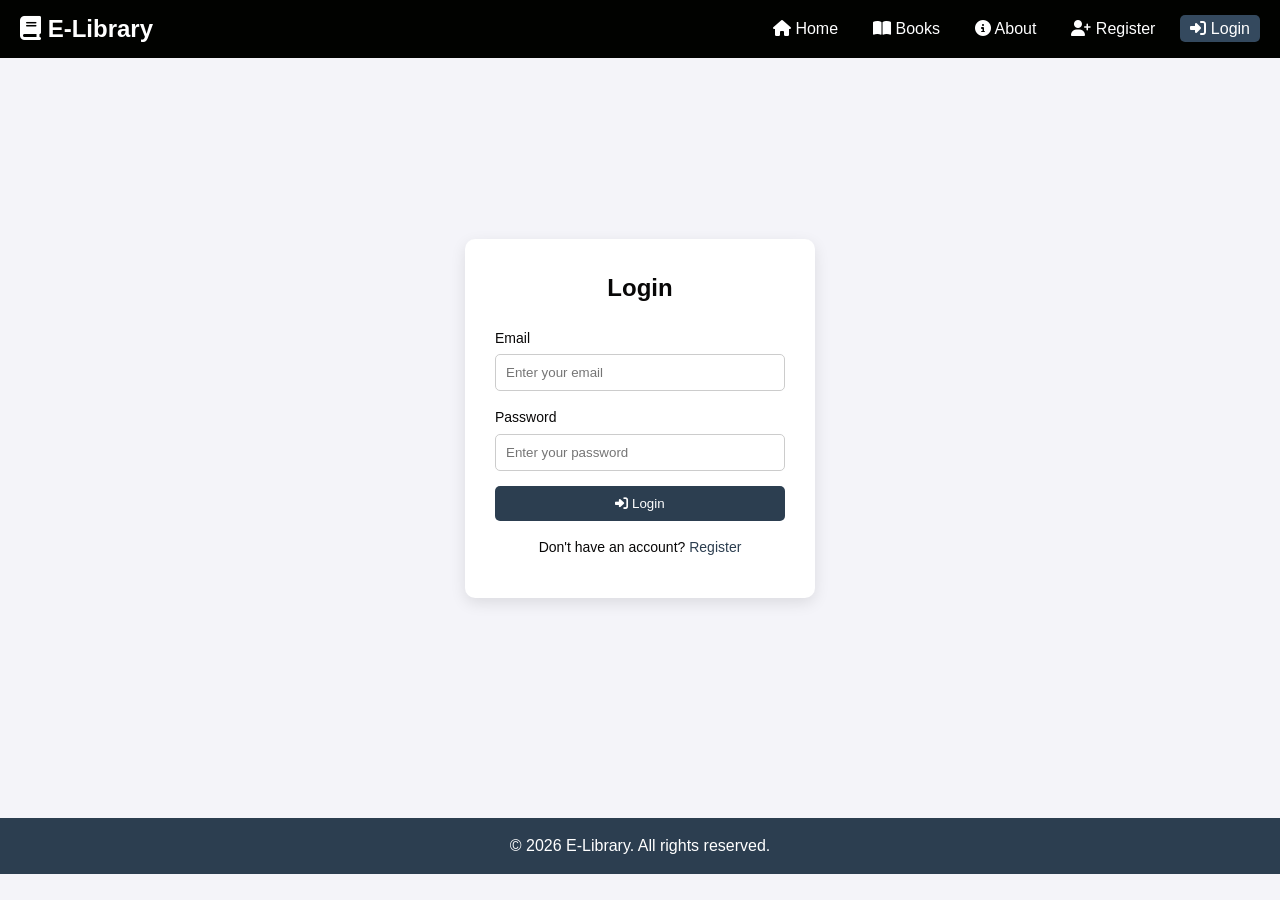
<file: login.html>
<!DOCTYPE html>
<html lang="en">
<head>
  <meta charset="UTF-8">
  <meta name="viewport" content="width=device-width, initial-scale=1.0">
  <title>Login - E-Library</title>

  <link rel="stylesheet" href="styles.css">
  <link rel="stylesheet" href="https://cdnjs.cloudflare.com/ajax/libs/font-awesome/6.5.0/css/all.min.css">

  <style>
    .error {
      color: red;
      font-size: 14px;
      margin-top: 10px;
      text-align: center;
    }
  </style>
</head>

<body>

<!-- NAVBAR -->
<nav>
  <h1><i class="fa-solid fa-book"></i> E-Library</h1>

  <ul>
    <li><a href="index.html"><i class="fa-solid fa-house"></i> Home</a></li>
    <li><a href="books.html"><i class="fa-solid fa-book-open"></i> Books</a></li>
    <li><a href="about.html"><i class="fa-solid fa-circle-info"></i> About</a></li>
    <li><a href="register.html"><i class="fa-solid fa-user-plus"></i> Register</a></li>
    <li><a href="login.html" class="active"><i class="fa-solid fa-right-to-bracket"></i> Login</a></li>
  </ul>
</nav>

<!-- LOGIN -->
<section class="login-container">
  <div class="login-box">
    <h2>Login</h2>

    <form onsubmit="loginUser(event)">

      <div class="input-group">
        <label>Email</label>
        <input type="email" id="email" placeholder="Enter your email" required>
      </div>

      <div class="input-group">
        <label>Password</label>
        <input type="password" id="password" placeholder="Enter your password" required>
      </div>

      <button type="submit">
        <i class="fa-solid fa-right-to-bracket"></i> Login
      </button>

      <p class="extra">
        Don't have an account? <a href="#">Register</a>
      </p>

      <!-- ERROR MESSAGE -->
      <p id="errorMsg" class="error"></p>

    </form>
  </div>
</section>

<!-- FOOTER -->
<footer>
  &copy; <span id="year"></span> E-Library. All rights reserved.
</footer>

<script>
document.getElementById("year").textContent = new Date().getFullYear();

/* LOGIN LOGIC */
function loginUser(event) {
  event.preventDefault();

  let email = document.getElementById("email").value;
  let password = document.getElementById("password").value;
  let error = document.getElementById("errorMsg");

  /* ADMIN CREDENTIALS */
  let adminEmail = "admin@gmail.com";
  let adminPassword = "12345";

  if (email === adminEmail && password === adminPassword) {
    // redirect to dashboard
    window.location.href = "Dashboard/dashboard.html";
  } else {
    error.textContent = "Invalid email or password!";
  }
}
</script>

</body>
</html>
</file>
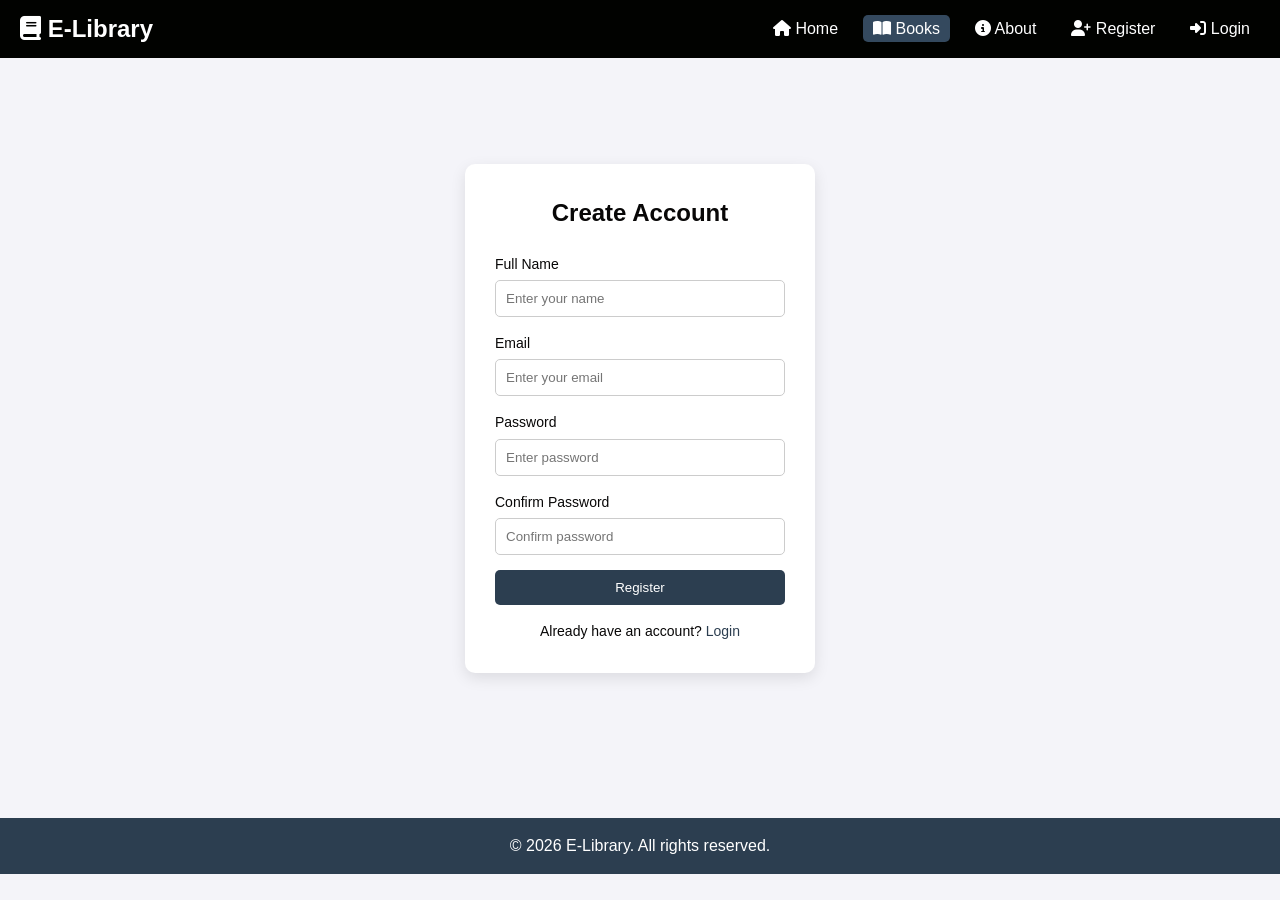
<file: register.html>
<!DOCTYPE html>
<html lang="en">
<head>
  <meta charset="UTF-8">
  <meta name="viewport" content="width=device-width, initial-scale=1.0">
  <title>Register - E-Library</title>
  <link rel="stylesheet" href="styles.css">
  <link rel="stylesheet" href="https://cdnjs.cloudflare.com/ajax/libs/font-awesome/6.5.0/css/all.min.css">

</head>
<body>

  <!-- Navbar -->
 <nav>
  <h1><i class="fa-solid fa-book"></i> E-Library</h1>

  <ul>
    <li><a href="index.html"><i class="fa-solid fa-house"></i> Home</a></li>
    <li><a href="books.html" class="active"><i class="fa-solid fa-book-open"></i> Books</a></li>
    <li><a href="about.html"><i class="fa-solid fa-circle-info"></i> About</a></li>
    <li><a href="register.html"><i class="fa-solid fa-user-plus"></i> Register</a></li>
    <li><a href="login.html"><i class="fa-solid fa-right-to-bracket"></i> Login</a></li>
  </ul>
</nav>

  <!-- Register Section -->
  <section class="login-container">
    <div class="login-box">
      <h2>Create Account</h2>

      <form onsubmit="return registerUser(event)">

        <div class="input-group">
          <label>Full Name</label>
          <input type="text" placeholder="Enter your name" required>
        </div>

        <div class="input-group">
          <label>Email</label>
          <input type="email" placeholder="Enter your email" required>
        </div>

        <div class="input-group">
          <label>Password</label>
          <input type="password" placeholder="Enter password" required>
        </div>

        <div class="input-group">
          <label>Confirm Password</label>
          <input type="password" placeholder="Confirm password" required>
        </div>

        <button type="submit">Register</button>

        <p class="extra">
          Already have an account? <a href="login.html">Login</a>
        </p>

      </form>
    </div>
  </section>

  <!-- Footer -->
  <footer>
    &copy; <span id="year"></span> E-Library. All rights reserved.
  </footer>

  <!-- Scripts -->
  <script>
    document.getElementById("year").textContent = new Date().getFullYear();

    function registerUser(e) {
      e.preventDefault();

      const password = document.querySelectorAll("input[type='password']")[0].value;
      const confirmPassword = document.querySelectorAll("input[type='password']")[1].value;

      if (password !== confirmPassword) {
        alert("Passwords do not match!");
        return false;
      }

      alert("Registration successful (demo only)");
      return true;
    }
  </script>

</body>
</html>
</file>
<file: styles.css>
/* Basic Reset */
* {
  margin: 0;
  padding: 0;
  box-sizing: border-box;
  font-family: Arial, sans-serif;
}

body {
  background-color: #f4f4f9;
  color: #080707;
  line-height: 1.6;
}

/* Navbar */
nav {
  background-color: #010200;
  color: #fff;
  padding: 10px 20px;
  display: flex;
  justify-content: space-between;
  align-items: center;
}

nav h1 {
  font-size: 24px;
}

nav ul {
  list-style: none;
  display: flex;
  gap: 15px;
}

nav ul li a {
  color: #fff;
  text-decoration: none;
  padding: 5px 10px;
  transition: background 0.3s;
}

nav ul li a:hover,
nav ul li a.active {
  background-color: #34495e;
  border-radius: 5px;
}

/* Hero Section */
.hero {
  position: relative;
  text-align: center;
  padding: 50px 20px;
  background: url('images/library-bg.jpg') no-repeat center center/cover;
  color: #fff;
}

/* Overlay for better readability */
.hero::before {
  content: "";
  position: absolute;
  top: 0;
  left: 0;
  width: 100%;
  height: 100%;
  background: rgba(0,0,0,0.5);
}

.hero h2,
.hero p {
  position: relative;
}

.hero h2 {
  font-size: 36px;
  margin-bottom: 15px;
}

.hero p {
  font-size: 18px;
  max-width: 600px;
  margin: 0 auto;
}

/* Featured Books */
.featured {
  padding: 40px 20px;
  text-align: center;
}

.featured h3 {
  font-size: 28px;
  margin-bottom: 30px;
}

.book-grid {
  display: grid;
  grid-template-columns: repeat(auto-fit, minmax(180px, 1fr));
  gap: 20px;
}

/* Book Cards */
.book-card {
  background-color: #fff;
  padding: 15px;
  border-radius: 8px;
  box-shadow: 0 4px 6px rgba(0,0,0,0.1);
  transition: transform 0.3s ease, box-shadow 0.3s ease;
}

.book-card:hover {
  transform: translateY(-8px);
  box-shadow: 0 8px 15px rgba(0,0,0,0.2);
}

.book-card img {
  width: 100%;
  height: 250px;
  object-fit: cover;
  border-radius: 5px;
  margin-bottom: 10px;
}

.book-card h4 {
  font-size: 18px;
  margin-bottom: 5px;
}

.book-card p {
  font-size: 14px;
  color: #000000;
}

.book-card a {
  display: inline-block;
  margin-top: 10px;
  padding: 8px 14px;
  background: linear-gradient(135deg, #2c3e50, #34495e);
  color: #fff;
  text-decoration: none;
  border-radius: 6px;
  font-size: 14px;
  transition: background 0.3s;
}

.book-card a:hover {
  background: #1a252f;
}

/* Footer */
footer {
  background-color: #2c3e50;
  color: #fff;
  text-align: center;
  padding: 15px;
  margin-top: 40px;
}

/* Responsive */
@media(max-width: 768px) {
  .hero h2 {
    font-size: 28px;
  }

  .hero p {
    font-size: 16px;
  }

  .book-card img {
    height: 200px;
  }
}




/* Login Page */
.login-container {
  display: flex;
  justify-content: center;
  align-items: center;
  height: 80vh;
  padding: 20px;
}

.login-box {
  background: #fff;
  padding: 30px;
  width: 100%;
  max-width: 350px;
  border-radius: 10px;
  box-shadow: 0 5px 15px rgba(0,0,0,0.1);
}

.login-box h2 {
  text-align: center;
  margin-bottom: 20px;
}

.input-group {
  margin-bottom: 15px;
}

.input-group label {
  display: block;
  margin-bottom: 5px;
  font-size: 14px;
}

.input-group input {
  width: 100%;
  padding: 10px;
  border: 1px solid #ccc;
  border-radius: 5px;
}

.login-box button {
  width: 100%;
  padding: 10px;
  background: #2c3e50;
  color: #fff;
  border: none;
  border-radius: 5px;
  cursor: pointer;
}

.login-box button:hover {
  background: #34495e;
}

.extra {
  text-align: center;
  margin-top: 15px;
  font-size: 14px;
}

.extra a {
  color: #2c3e50;
  text-decoration: none;
}

.extra a:hover {
  text-decoration: underline;
}
</file>
